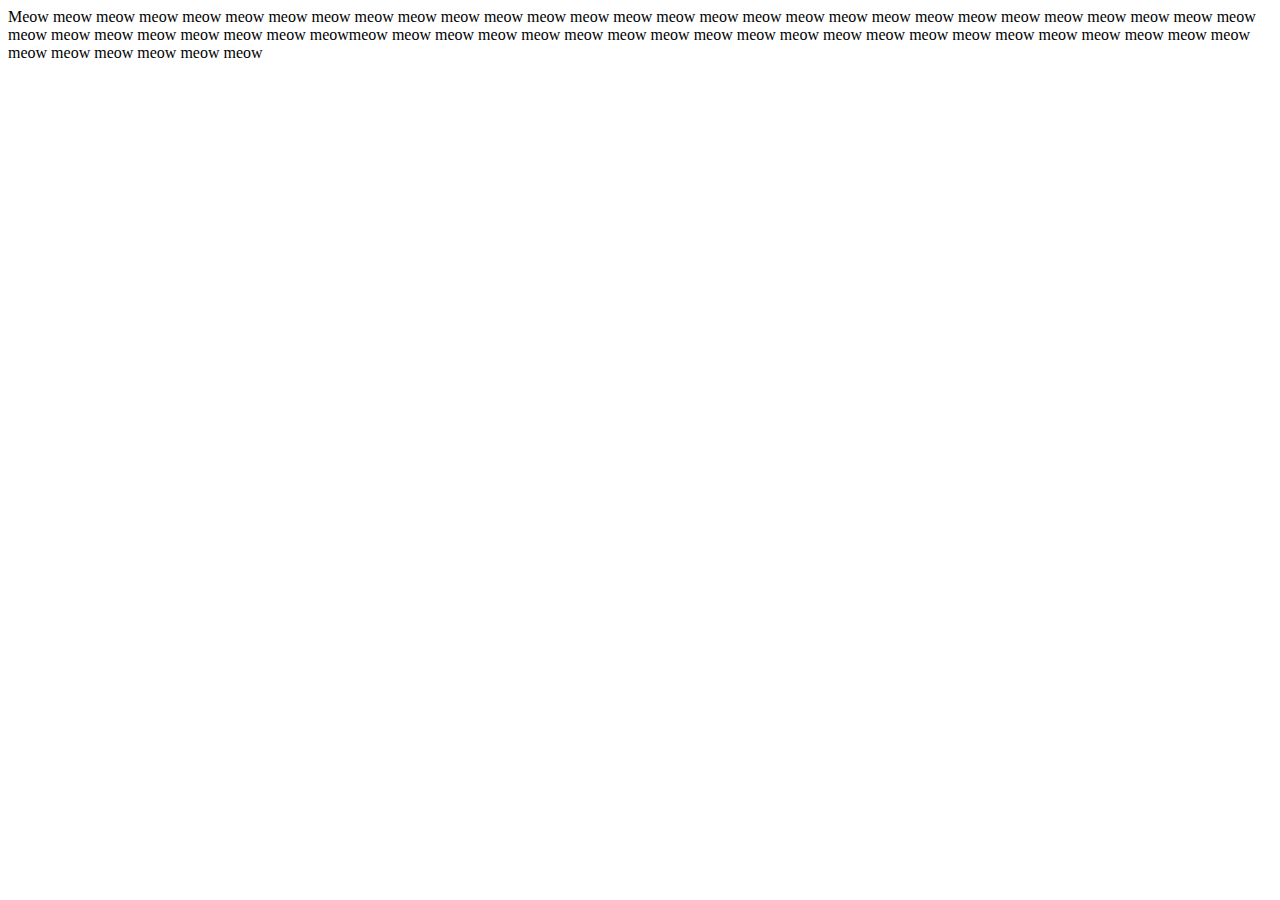
<file: cat.html>
<!doctype html>
<html>
Meow meow meow meow meow meow meow meow meow meow meow meow meow meow meow meow meow meow meow meow meow meow meow meow meow meow meow meow meow meow meow meow meow meow meow meow meowmeow meow meow meow meow meow meow meow meow meow meow meow meow meow meow meow meow meow meow meow meow meow meow meow meow meow meow
</html>
</file>
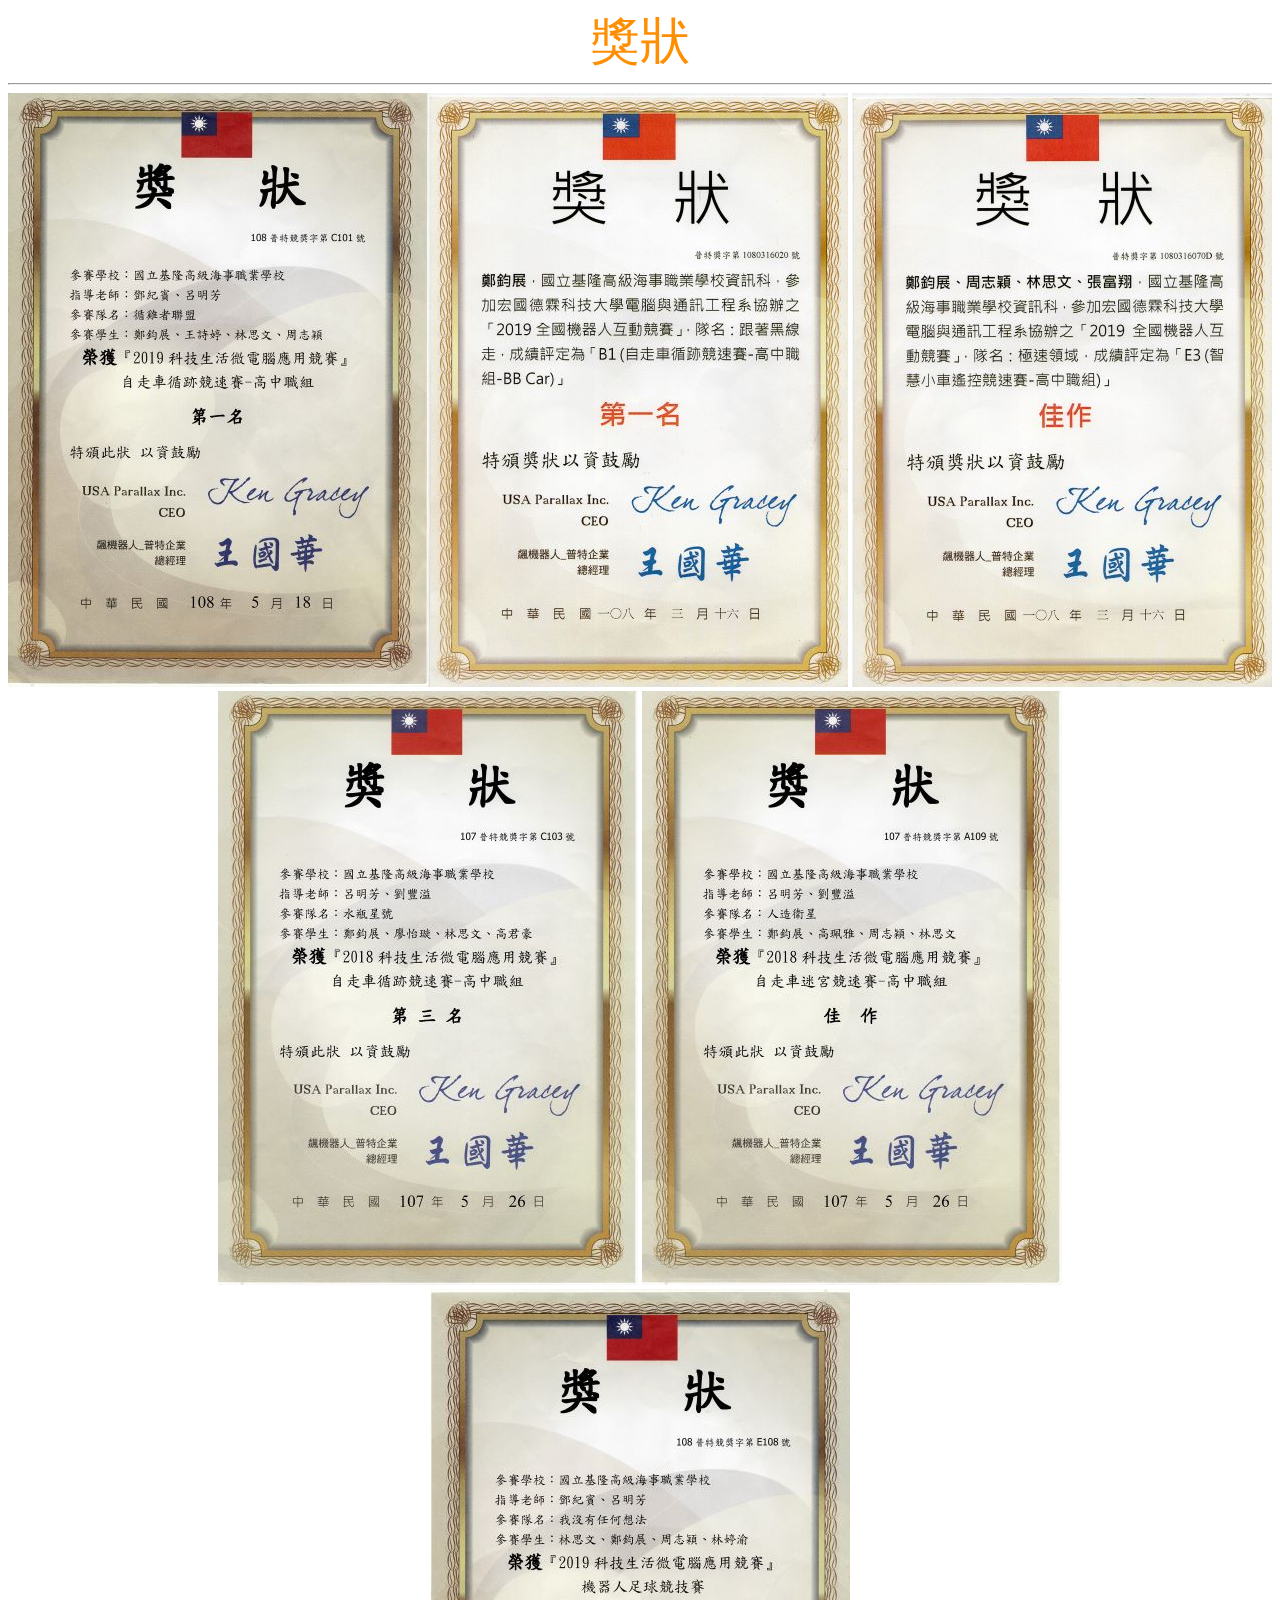
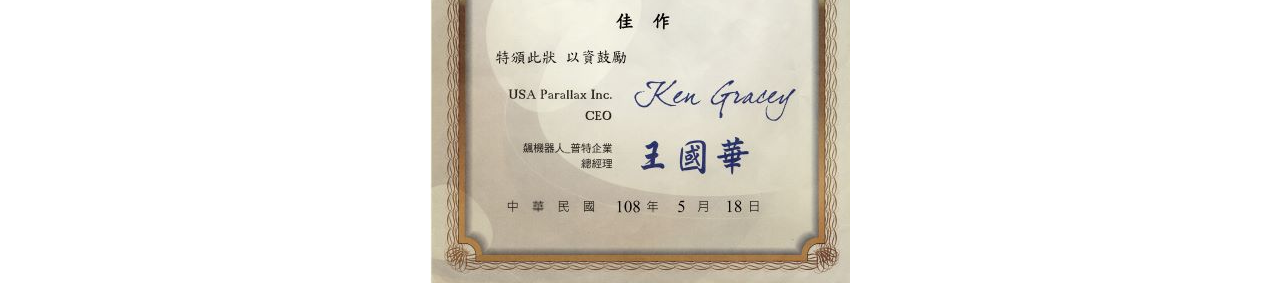
<file: Certificate.html>
<!doctype html>
<html>
<head>
<meta charset="utf-8">
<title>競賽獎狀</title>
<style type="text/css">
.img {
    margin-right: auto;
    margin-left: auto;
    display: inline-block;
    text-align: center;
}
.title {
    text-align: center;
    font-size: 50px;
    color: #FF8E00;
    font-family: "微軟正黑體", "標楷體", "新細明體", "細明體";
}
</style>
</head>
<body>
<div class="title">獎狀</div>
	<hr>
<div class="img">
	<img src="img/EPSON006.JPG" width="420" height="594" alt=""/><img src="img/EPSON007.JPG" width="420" height="594" alt=""/>
	<img src="img/EPSON008.JPG" width="420" height="594" alt=""/>
	<img src="img/EPSON009.JPG" width="420" height="594" alt=""/>
	<img src="img/EPSON010.JPG" width="420" height="594" alt=""/>
	<img src="img/EPSON014.JPG" width="420" height="594" alt=""/>
	</div>
	
</body>
</html>
</file>
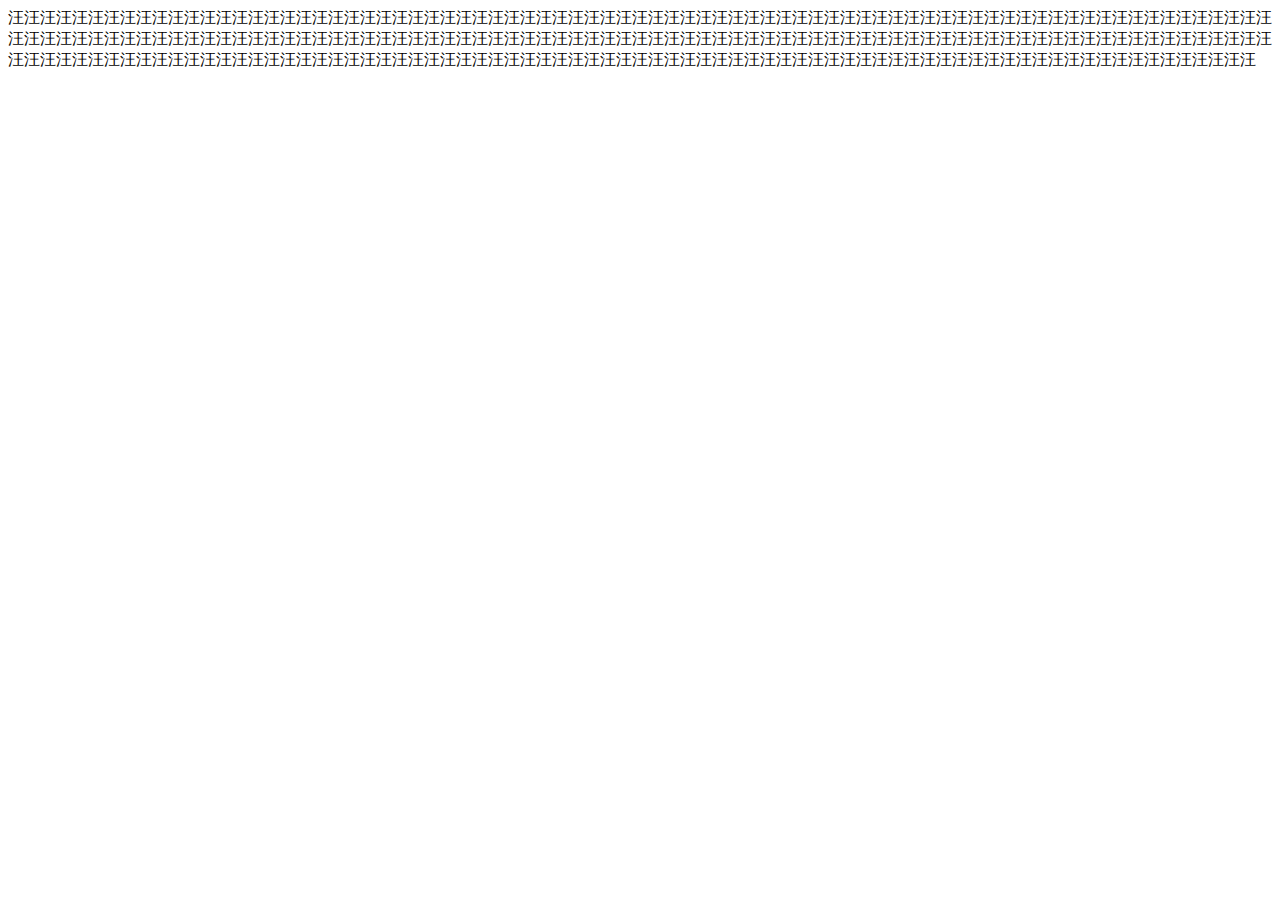
<file: dog.html>
<!doctype html>
<html>
汪汪汪汪汪汪汪汪汪汪汪汪汪汪汪汪汪汪汪汪汪汪汪汪汪汪汪汪汪汪汪汪汪汪汪汪汪汪汪汪汪汪汪汪汪汪汪汪汪汪汪汪汪汪汪汪汪汪汪汪汪汪汪汪汪汪汪汪汪汪汪汪汪汪汪汪汪汪汪汪汪汪汪汪汪汪汪汪汪汪汪汪汪汪汪汪汪汪汪汪汪汪汪汪汪汪汪汪汪汪汪汪汪汪汪汪汪汪汪汪汪汪汪汪汪汪汪汪汪汪汪汪汪汪汪汪汪汪汪汪汪汪汪汪汪汪汪汪汪汪汪汪汪汪汪汪汪汪汪汪汪汪汪汪汪汪汪汪汪汪汪汪汪汪汪汪汪汪汪汪汪汪汪汪汪汪汪汪汪汪汪汪汪汪汪汪汪汪汪汪汪汪汪汪汪汪汪汪汪汪汪汪汪汪汪汪汪汪汪汪汪汪汪汪汪汪汪汪汪汪汪汪汪汪汪汪
</html>
</file>
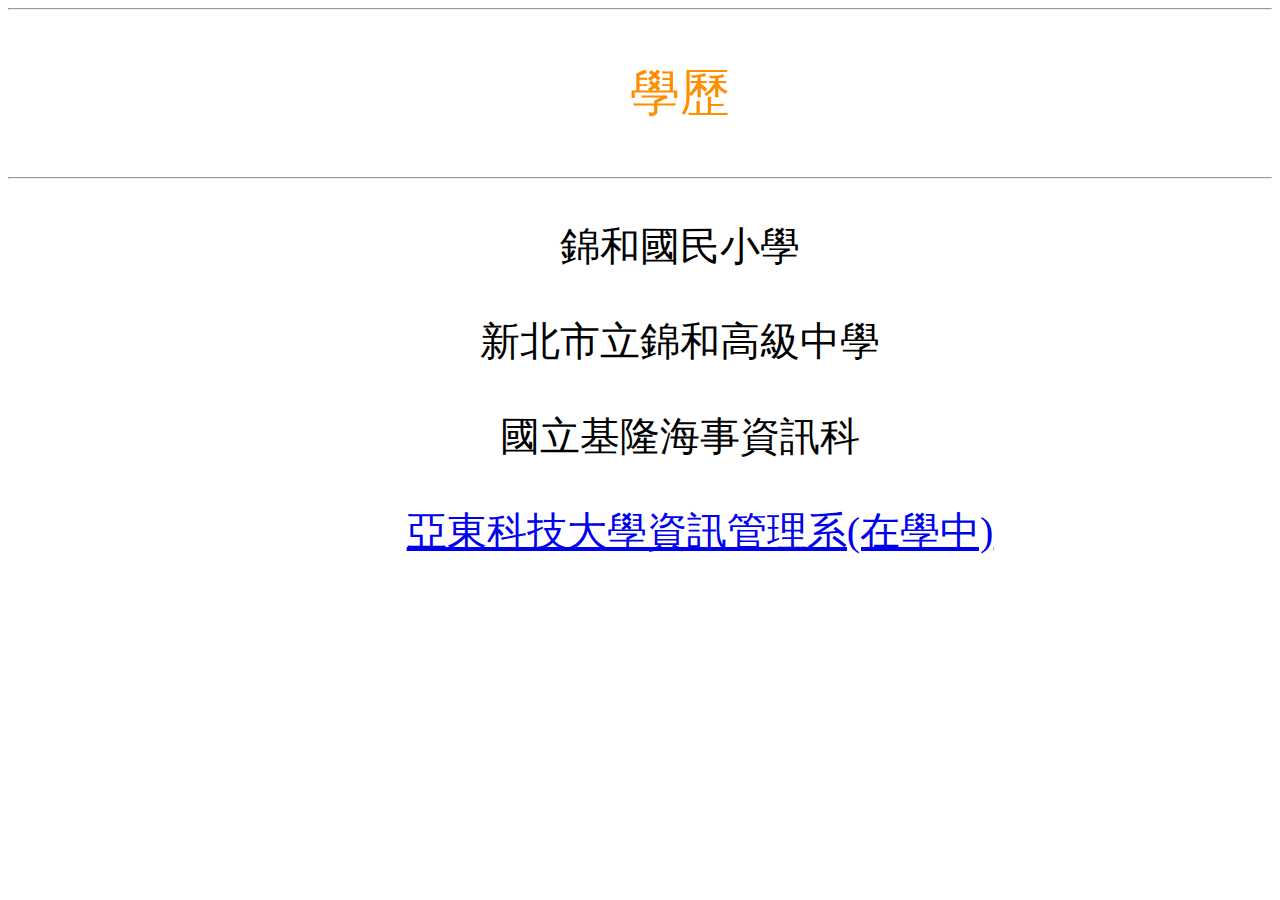
<file: edu.html>
<!doctype html>
<html>
	<head>
<meta charset="utf-8">
<title>學歷</title>
</head>
<style type="text/css">
.font1 {
    text-align: center;
    font-size: 50px;
    font-family: "微軟正黑體", "標楷體", "新細明體", "細明體";
    color: #FF8E00;
}
.font2 {
    font-size: 40px;
    font-family: "微軟正黑體", "標楷體", "新細明體", "細明體";
    text-align: center;
    list-style-position: inside;
}
</style>
<body>
	<hr>
	<div class="font1"><ul><ol>學歷</ol></ul></div>
	<hr>
<div class="font2"><ul><ol>錦和國民小學</ol></ul>
	<ul><ol>新北市立錦和高級中學</ol></ul>
	<ul><ol>國立基隆海事資訊科</ol></ul>
    <ul><ol><a href="https://www.aeust.edu.tw/" target="new"><ol>亞東科技大學資訊管理系(在學中)</ol></a></ol></ul></div>
</body>
</html>
</file>
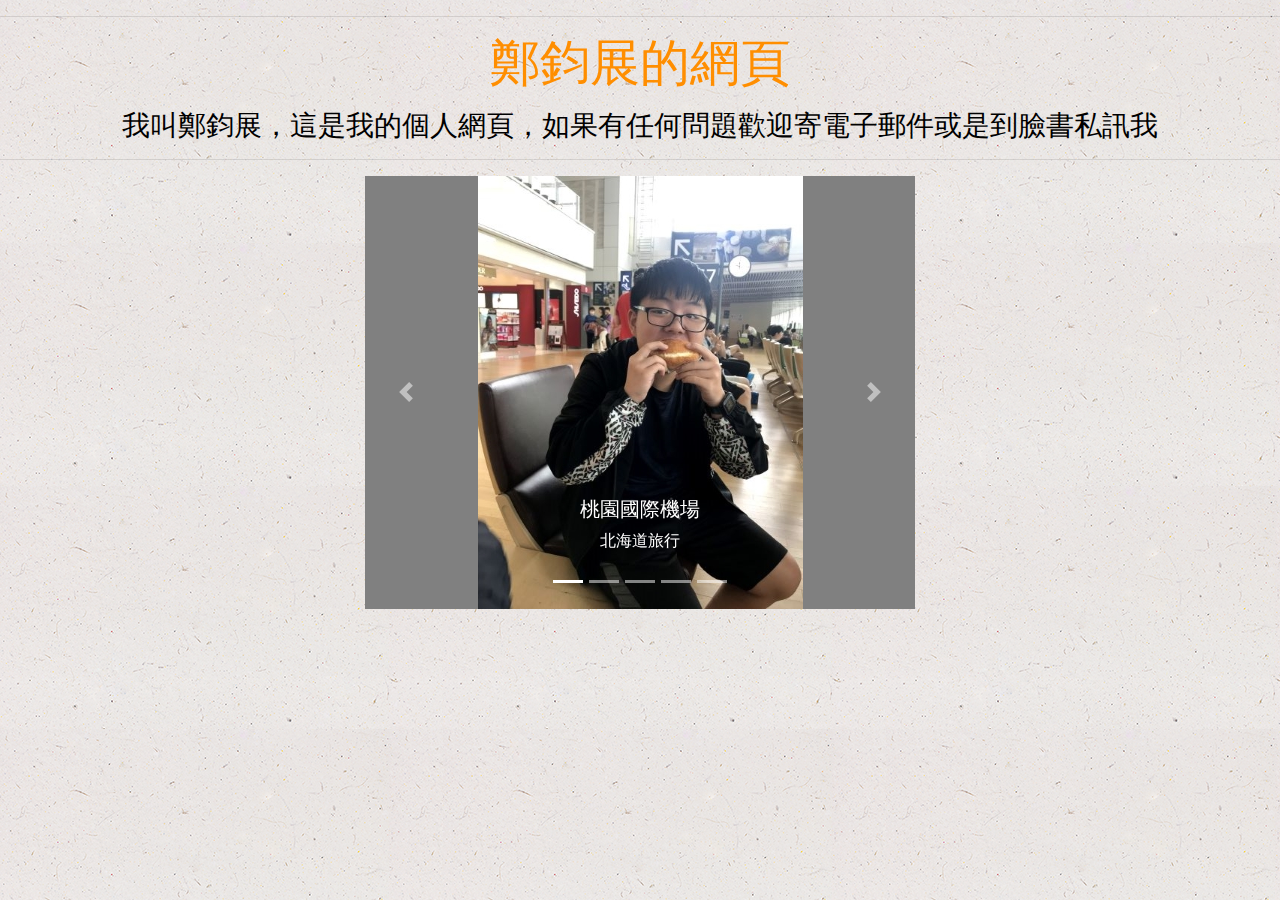
<file: Home page.html>
<!doctype html>
<html>
	<head>
<meta charset="utf-8">
<title>個人網頁</title>
		<meta http-equiv="X-UA-Compatible" content="IE=edge">
<meta name="viewport" content="width=device-width, initial-scale=1.0">
<link href="css/bootstrap-4.4.1.css" rel="stylesheet" type="text/css">
<link href="css/style2.css" rel="stylesheet" type="text/css">
</head>
<body>
	<hr>
	<p></p>
	<h1 class="title">鄭鈞展的網頁</h1>
<p></p>
	<h3 class="vh3">我叫鄭鈞展，這是我的個人網頁，如果有任何問題歡迎寄電子郵件或是到臉書私訊我</h3>
	<hr>
<p></p>
<div class="picture">
  <div id="carouselExampleIndicators1" class="carousel slide" data-ride="carousel" style="background-color: grey">
  <ol class="carousel-indicators">
    <li data-target="#carouselExampleIndicators1" data-slide-to="0" class="active"></li>
    <li data-target="#carouselExampleIndicators1" data-slide-to="1"></li>
    <li data-target="#carouselExampleIndicators1" data-slide-to="2"></li>
	<li data-target="#carouselExampleIndicators1" data-slide-to="3"></li>
	<li data-target="#carouselExampleIndicators1" data-slide-to="4"></li>
  </ol>
  <div class="carousel-inner" role="listbox">
		    <div class="carousel-item active"> <img class="d-block mx-auto" src="img/IMG_0343.JPG" alt="First slide">
		      <div class="carousel-caption">
		        <h5>桃園國際機場</h5>
		        <p>北海道旅行</p>
	          </div>
	        </div>
		    <div class="carousel-item"> <img class="d-block mx-auto" src="img/IMG_0072.JPG" alt="Second slide">
		      <div class="carousel-caption">
		        <h5>札幌藻岩山纜車百萬夜景</h5>
		        <p>北海道旅行</p>
	          </div>
	        </div>
		    <div class="carousel-item"> <img class="d-block mx-auto" src="img/IMG_0020.JPG" alt="Third slide">
		      <div class="carousel-caption">
		        <h5>日本知名漢堡店</h5>
		        <p>北海道旅行</p>
	          </div>
	        </div>
      <div class="carousel-item"> <img class="d-block mx-auto" src="img/IMG_9959.JPG" alt="Forth slide">
		      <div class="carousel-caption">
		        <h5>大沼國定公園</h5>
		        <p>北海道旅行</p>
	          </div>
	        </div>
    <div class="carousel-item"> <img class="d-block mx-auto" src="img/IMG_9920.JPG" alt="Fifth slide">
		      <div class="carousel-caption">
		        <h5>風景照</h5>
		        <p>北海道旅行</p>
	          </div>
    </div>
  </div>
<a class="carousel-control-prev" href="#carouselExampleIndicators1" role="button" data-slide="prev"> <span class="carousel-control-prev-icon" aria-hidden="true"></span> <span class="sr-only">Previous</span> </a> <a class="carousel-control-next" href="#carouselExampleIndicators1" role="button" data-slide="next"> <span class="carousel-control-next-icon" aria-hidden="true"></span> <span class="sr-only">Next</span> </a> </div></div>
<script src="js/jquery-3.4.1.min.js"></script>
<script src="js/popper.min.js"></script>
<script src="js/bootstrap-4.4.1.js"></script>
</body>
</html>
</file>
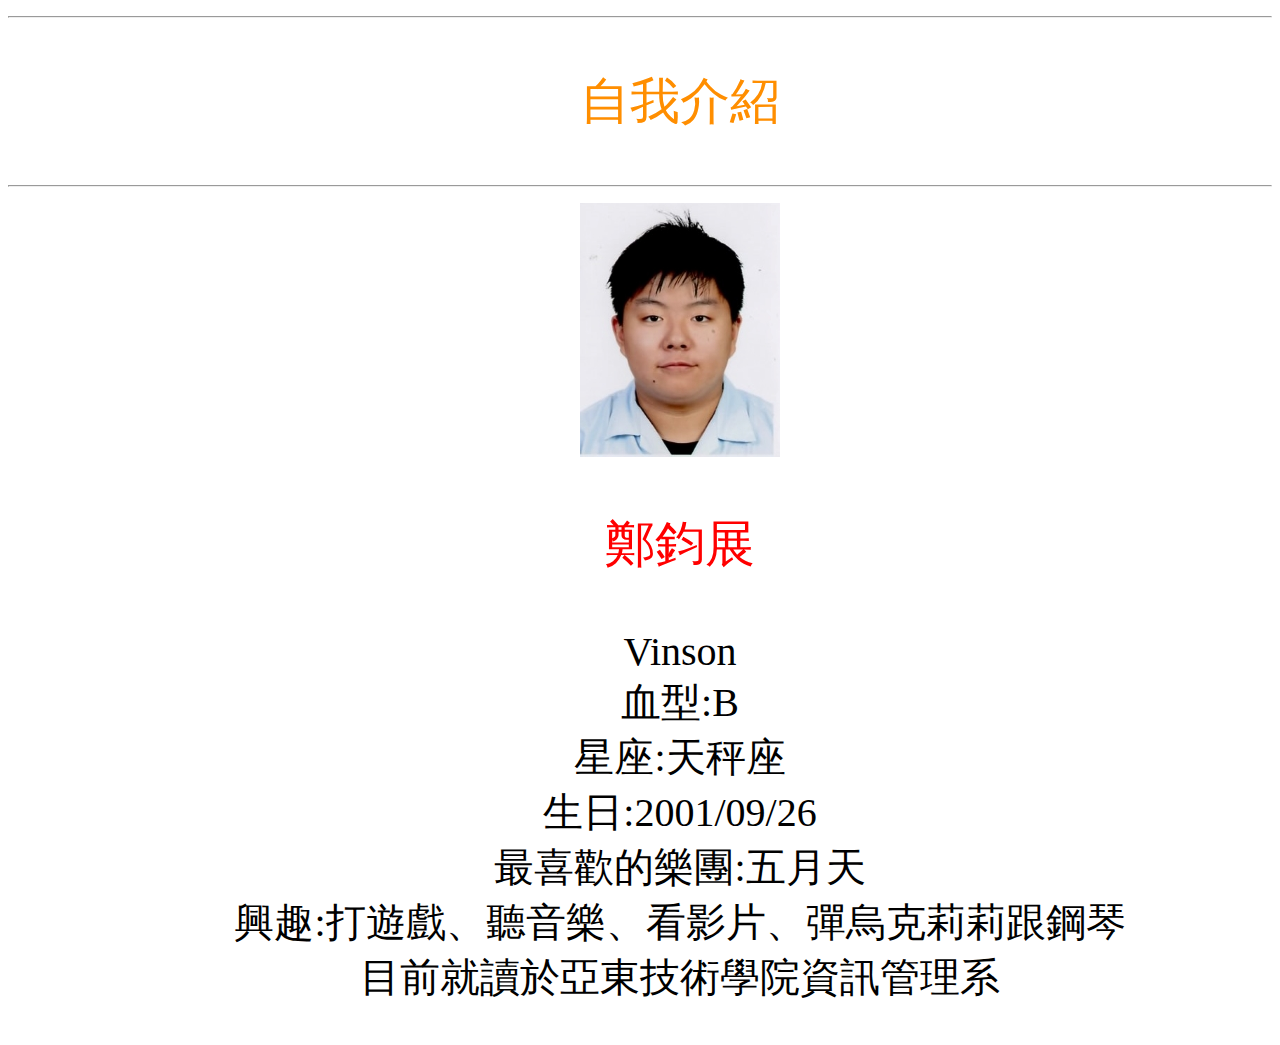
<file: Introduction.html>
<!doctype html>
<html>
<head>
<meta charset="utf-8">
<title>自我介紹</title>
<style type="text/css">
.introduction {
    text-align: center;
    font-family: "微軟正黑體", "標楷體", "新細明體", "細明體";
    font-size: 40px;
}
.title {
    font-family: "微軟正黑體", "標楷體", "新細明體", "細明體";
    font-size: 50px;
    color: #FF8E00;
    text-align: center;
}
.name {
    font-family: "微軟正黑體", "標楷體", "新細明體", "細明體";
    font-size: 50px;
    text-align: center;
    color: #FF0000;
}
.mypoto {
    text-align: center;
}
</style>
</head>
<body>
	<p></p>
<hr>
<div class="title"><ul><ol>自我介紹</ol></ul></div>
	<hr>
	<div class="mypoto"><ul><ol><img src="img/EPSON003.JPG" width="200" height="254" alt=""/></ol></ul></div>
	
	<div class="name"><ul><ol>鄭鈞展</ol></ul>
	</div>
<div class="introduction">
 <ul>
	<ol>Vinson</ol>
		<ol>血型:B</ol>
		<ol>星座:天秤座</ol>
	<ol>生日:2001/09/26</ol>
	<ol>最喜歡的樂團:五月天</ol>
	<ol>興趣:打遊戲、聽音樂、看影片、彈烏克莉莉跟鋼琴</ol>
	<ol>目前就讀於亞東技術學院資訊管理系</ol>
		</ul>
	</div>
	
	
<script src="js/jquery-3.4.1.min.js"></script>
</body>
</html>
</file>
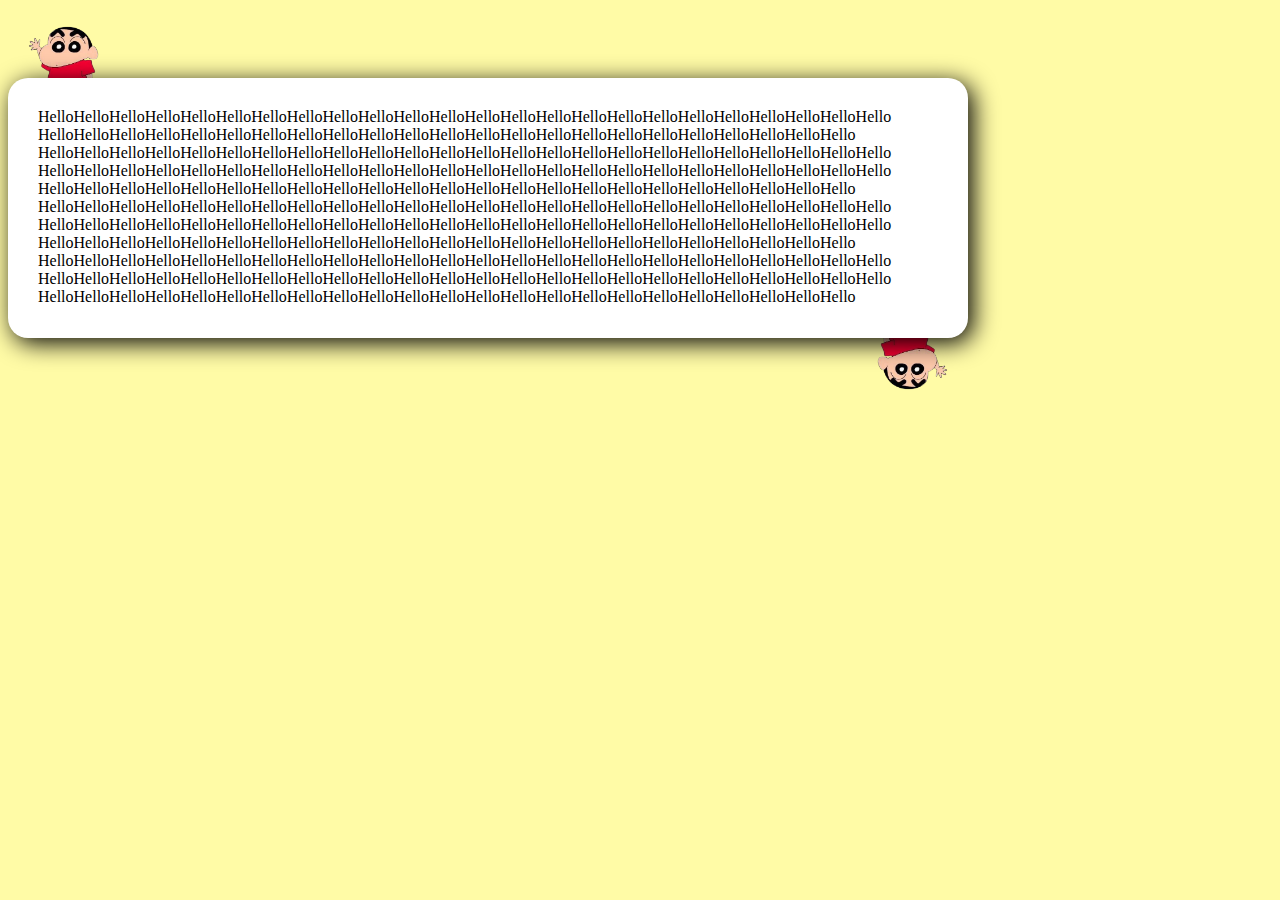
<file: layout.html>
<!doctype html>
<html>
<head>
<meta charset="utf-8">
<title>排版練習</title>
<link href="style2.css" rel="stylesheet" type="text/css">
	<link rel="icon" href="img/folder.png">
	<meta name="description" content="這是一個網頁設計的教學網站">
	<meta name="description" content="網頁設計 HTML CSS ALL PASS">
<meta name="author" content="Vinson Cheng">

</head>

<body>
    <div class="container">
	  <div class="catroon"></div>
	  <div class="block">HelloHelloHelloHelloHelloHelloHelloHelloHelloHelloHelloHelloHelloHelloHelloHelloHelloHelloHelloHelloHelloHelloHelloHello
HelloHelloHelloHelloHelloHelloHelloHelloHelloHelloHelloHelloHelloHelloHelloHelloHelloHelloHelloHelloHelloHelloHello
HelloHelloHelloHelloHelloHelloHelloHelloHelloHelloHelloHelloHelloHelloHelloHelloHelloHelloHelloHelloHelloHelloHelloHello
		HelloHelloHelloHelloHelloHelloHelloHelloHelloHelloHelloHelloHelloHelloHelloHelloHelloHelloHelloHelloHelloHelloHelloHello
HelloHelloHelloHelloHelloHelloHelloHelloHelloHelloHelloHelloHelloHelloHelloHelloHelloHelloHelloHelloHelloHelloHello
HelloHelloHelloHelloHelloHelloHelloHelloHelloHelloHelloHelloHelloHelloHelloHelloHelloHelloHelloHelloHelloHelloHelloHello
		HelloHelloHelloHelloHelloHelloHelloHelloHelloHelloHelloHelloHelloHelloHelloHelloHelloHelloHelloHelloHelloHelloHelloHello
HelloHelloHelloHelloHelloHelloHelloHelloHelloHelloHelloHelloHelloHelloHelloHelloHelloHelloHelloHelloHelloHelloHello
HelloHelloHelloHelloHelloHelloHelloHelloHelloHelloHelloHelloHelloHelloHelloHelloHelloHelloHelloHelloHelloHelloHelloHello
		HelloHelloHelloHelloHelloHelloHelloHelloHelloHelloHelloHelloHelloHelloHelloHelloHelloHelloHelloHelloHelloHelloHelloHello
HelloHelloHelloHelloHelloHelloHelloHelloHelloHelloHelloHelloHelloHelloHelloHelloHelloHelloHelloHelloHelloHelloHello</div>
	  <div class="catroon catroon_bottom"></div>
    </div>
</body>
</html>
</file>
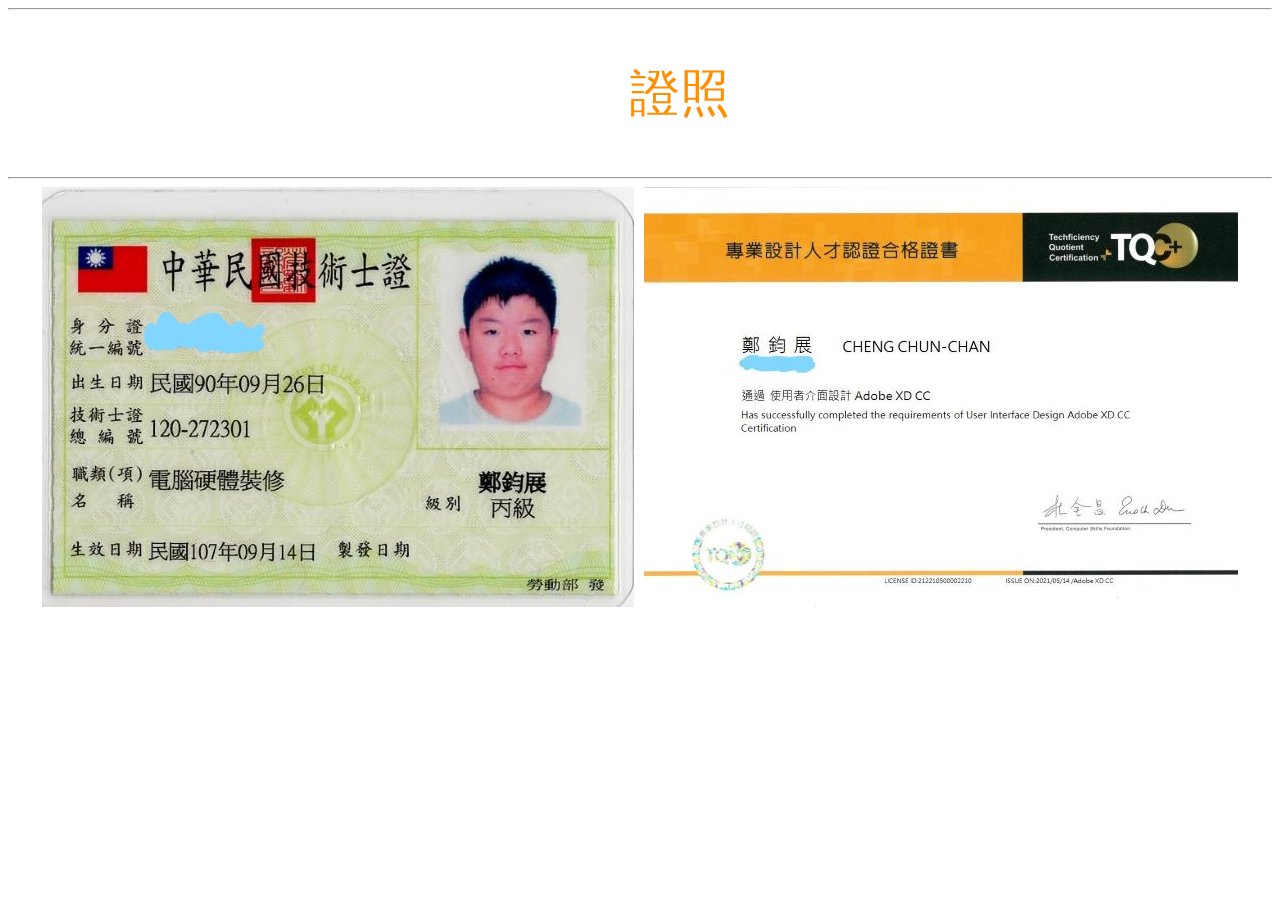
<file: License.html>
<!doctype html>
<html>
<head>
<meta charset="utf-8">
<title>證照</title>
	<style type="text/css">
.font1 {
    text-align: center;
    font-size: 50px;
    font-family: "微軟正黑體", "標楷體", "新細明體", "細明體";
    color: #FF8E00;
}
.pic {
    font-size: 40px;
    font-family: "微軟正黑體", "標楷體", "新細明體", "細明體";
    list-style-position: inside;
    clear: right;
    list-style-image: none;
    list-style-type: none;
    text-align: center;
}
    </style>	
</head>

<body>
	<hr>
	<div class="font1"><ul><ol>證照</ol></ul></div>
	<hr>
<div class="pic">
	<img src="img/丙級硬體裝修2.jpg" width="592" height="420" alt=""/>
	<img src="img/XD.jpg" width="594" height="420" alt=""/></div>
</body>
</html>
</file>
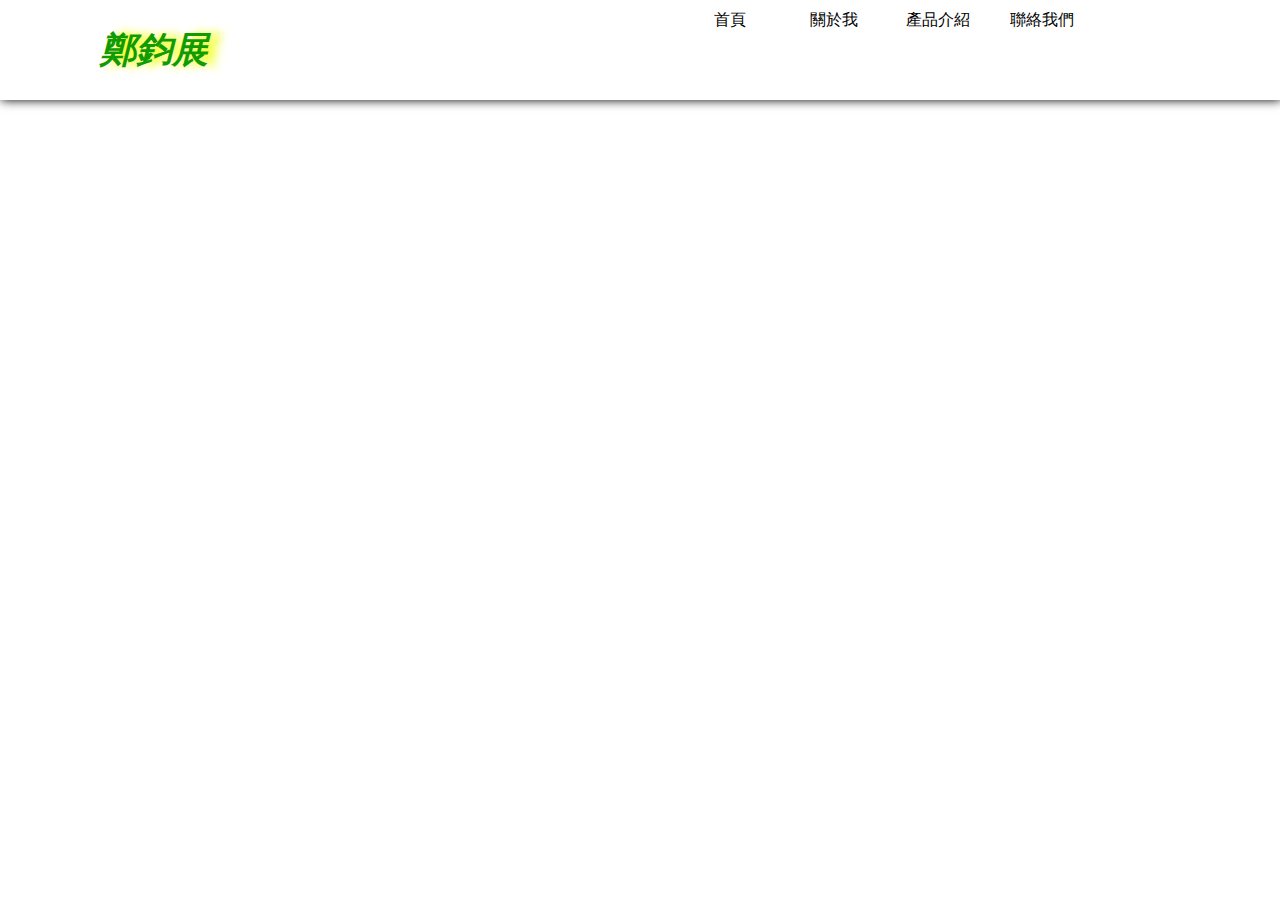
<file: resume.html>
<!doctype html>
<html>
<head>
<meta charset="utf-8">
<title>vinson</title>
<link href="css/resume.css" rel="stylesheet" type="text/css">
</head>

<body>
<div id="header">
  <h1>鄭鈞展</h1>
	<div id="nav">
	  <ul>
		<li>首頁</li>
		<li>關於我</li>
		<li>產品介紹</li>
		<li>聯絡我們</li>  
		</ul>
	</div>
</div>	
</body>
</html>
</file>
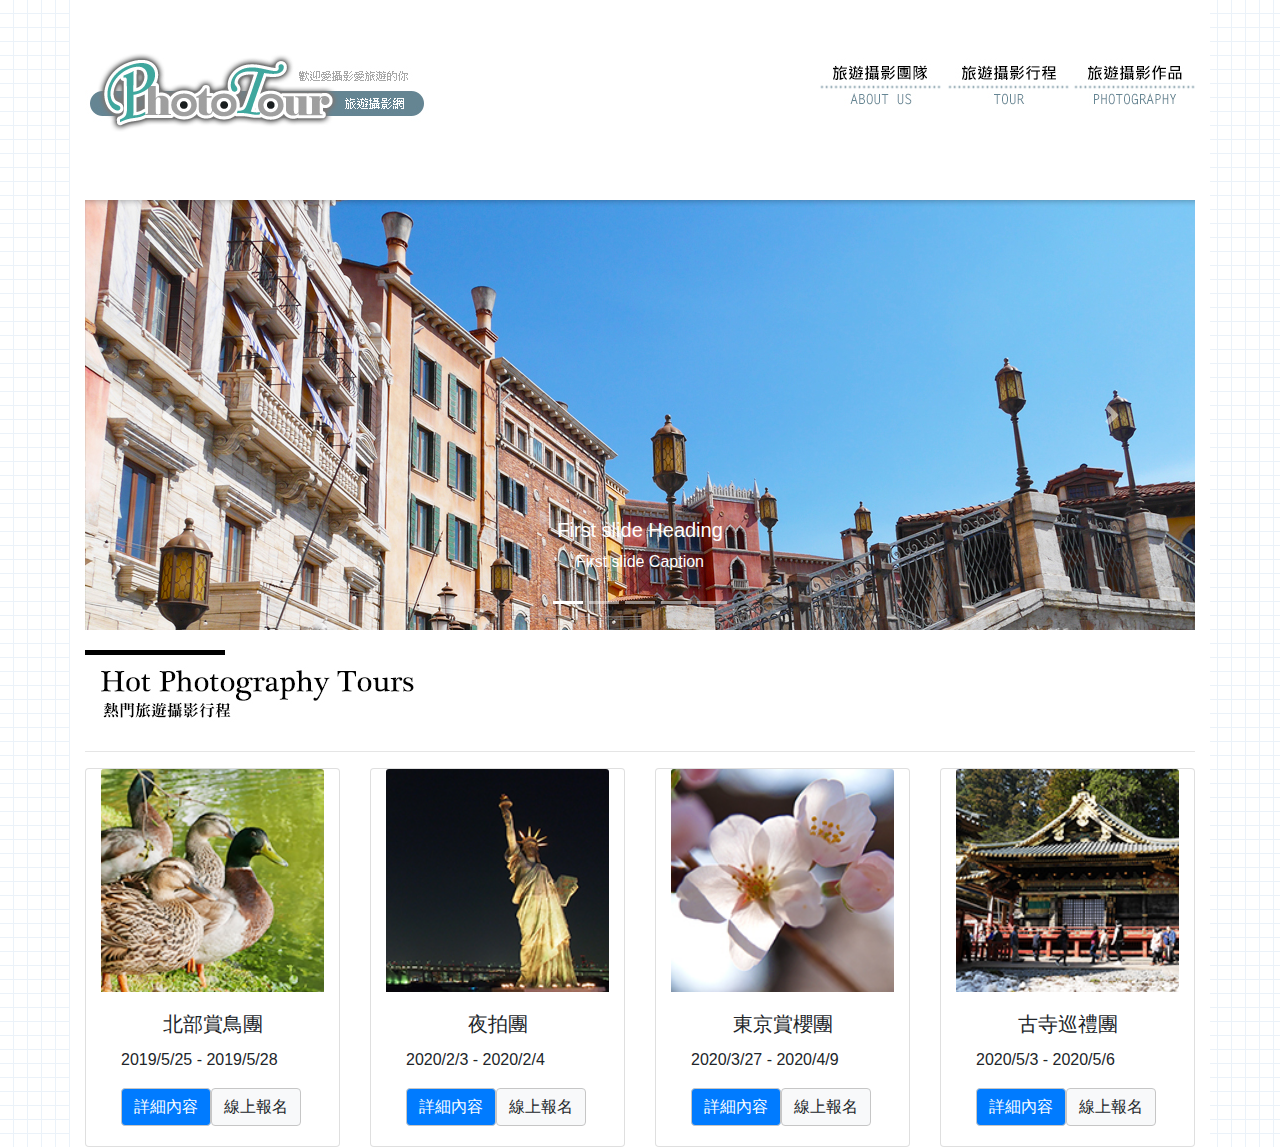
<file: RWD.html>
<!DOCTYPE html>
<html lang="en">
  <head>
    <meta charset="utf-8">
	<meta http-equiv="X-UA-Compatible" content="IE=edge">
	<meta name="viewport" content="width=device-width, initial-scale=1">
    <title>響應式網頁</title>
    <!-- Bootstrap -->
	<link href="css/bootstrap-4.4.1.css" rel="stylesheet">
	<link href="css/style3.css" rel="stylesheet" type="text/css">
  </head>
  <body>
  	<!-- body code goes here -->
    <div class="container">
      <div class="row header">
        <div class="col-4 col-lg-4 col-sm-4"><img src="img/logo.jpg" alt="" width="346" height="84" class="img-fluid"/></div>
        <div class="col-8 col-lg-8 col-sm-8">
			<ul class="menu">
				<li class="about menu-item"><a href="#"></a></li>
				<li class="tour menu-item"><a href="#"></a></li>
				<li class="photography menu-item"><a href="#"></a></li>
			</ul>
	    </div>
      </div>
	  <div id="carouselExampleIndicators1" class="carousel slide" data-ride="carousel" style="background-color: grey">
		  <ol class="carousel-indicators">
		    <li data-target="#carouselExampleIndicators1" data-slide-to="0" class="active"></li>
		    <li data-target="#carouselExampleIndicators1" data-slide-to="1"></li>
		    <li data-target="#carouselExampleIndicators1" data-slide-to="2"></li>
		    <li data-target="#carouselExampleIndicators1" data-slide-to="3"></li>
		    <li data-target="#carouselExampleIndicators1" data-slide-to="4"></li>
        </ol>
		  <div class="carousel-inner" role="listbox">
		    <div class="carousel-item active"> <img class="d-block mx-auto" src="img/carousel_pic1.jpg" alt="First slide">
		      <div class="carousel-caption">
		        <h5>First slide Heading</h5>
		        <p>First slide Caption</p>
	          </div>
	        </div>
		    <div class="carousel-item"> <img class="d-block mx-auto" src="img/carousel_pic2.jpg" alt="Second slide">
		      <div class="carousel-caption">
		        <h5>Second slide Heading</h5>
		        <p>Second slide Caption</p>
	          </div>
	        </div>
		    <div class="carousel-item"> <img class="d-block mx-auto" src="img/carousel_pic3.jpg" alt="Third slide">
		      <div class="carousel-caption">
		        <h5>Third slide Heading</h5>
		        <p>Third slide Caption</p>
	          </div>
	        </div>
		    <div class="carousel-item"> <img class="d-block mx-auto" src="img/carousel_pic4.jpg" alt="Forth slide">
		      <div class="carousel-caption">
		        <h5>Third slide Heading</h5>
		        <p>Third slide Caption</p>
	          </div>
	        </div>
		    <div class="carousel-item"> <img class="d-block mx-auto" src="img/carousel_pic5.jpg" alt="Fifth slide">
		      <div class="carousel-caption">
		        <h5>Third slide Heading</h5>
		        <p>Third slide Caption</p>
	          </div>
	        </div>
        </div>
		  <a class="carousel-control-prev" href="#carouselExampleIndicators1" role="button" data-slide="prev"> <span class="carousel-control-prev-icon" aria-hidden="true"></span> <span class="sr-only">Previous</span> </a> <a class="carousel-control-next" href="#carouselExampleIndicators1" role="button" data-slide="next"> <span class="carousel-control-next-icon" aria-hidden="true"></span> <span class="sr-only">Next</span> </a> </div>
	  <div class="row section">
	    <div class="col-12"><img src="img/maintopic1.jpg" width="334" height="85" alt=""/><hr>
		  <div class="row">
		    <div class="col-12 col-sm-6 col-lg-3">
		      <div class="card col-md-12"> <img class="card-img-top img-fluid" src="img/thumbnail_pic1.jpg" alt="Card image cap">
		        <div class="card-body">
		          <h5 class="card-title text-card-title">北部賞鳥團</h5>
		          <p class="card-text">2019/5/25 - 2019/5/28</p>
		          <a href="#" class="btn btn-primary">詳細內容</a> 
		          <button type="button" class="btn btn-light">線上報名</button>
		        </div>
	          </div>
		    </div>
		    <div class="col-12 col-sm-6 col-lg-3">
		      <div class="card col-md-12"> <img class="card-img-top img-fluid" src="img/thumbnail_pic2.jpg" alt="Card image cap">
		        <div class="card-body">
		          <h5 class="card-title text-card-title">夜拍團</h5>
		          <p class="card-text">2020/2/3 - 2020/2/4</p>
		          <a href="#" class="btn btn-primary">詳細內容</a>
		          <button type="button" class="btn btn-light">線上報名</button>
	            </div>
	          </div>
	        </div>
		    <div class="col-12 col-sm-6 col-lg-3">
		      <div class="card col-md-12"> <img class="card-img-top img-fluid" src="img/thumbnail_pic3.jpg" alt="Card image cap">
		        <div class="card-body">
		          <h5 class="card-title text-card-title">東京賞櫻團</h5>
		          <p class="card-text">2020/3/27 - 2020/4/9</p>
		          <a href="#" class="btn btn-primary">詳細內容</a>
		          <button type="button" class="btn btn-light">線上報名</button>
	            </div>
	          </div>
	        </div>
		    <div class="col-12 col-sm-6 col-lg-3">
		      <div class="card col-md-12"> <img class="card-img-top img-fluid" src="img/thumbnail_pic4.jpg" alt="Card image cap">
		        <div class="card-body">
		          <h5 class="card-title text-card-title">古寺巡禮團</h5>
		          <p class="card-text">2020/5/3 - 2020/5/6</p>
		          <a href="#" class="btn btn-primary">詳細內容</a>
		          <button type="button" class="btn btn-light">線上報名</button>
	            </div>
	          </div>
	        </div>
		    
	      </div>
        </div>
      </div>
    </div>
  <!-- jQuery (necessary for Bootstrap's JavaScript plugins) --> 
	<script src="js/jquery-3.4.1.min.js"></script>

	<!-- Include all compiled plugins (below), or include individual files as needed -->
	<script src="js/popper.min.js"></script> 
  <script src="js/bootstrap-4.4.1.js"></script>
  </body>
</html>
</file>
<file: css/style2.css>
@charset "utf-8";
.picture {
    width: 550px;
    margin-left: auto;
    margin-right: auto;
}
.title {
    text-align: center;
    color: #FF8E00;
    font-family: "微軟正黑體", "標楷體", "新細明體", "細明體";
    font-size: 50px;
}
.vh3  {
    text-align: center;
    font-family: "微軟正黑體", "標楷體", "新細明體", "細明體";
    color: #000000;



}
body {
    background-image: url(../img/unnamed.png);

}
</file>
<file: style2.css>
@charset "utf-8";
nav {
    background-color: #FFFFFF;
    height: 60px;
    -webkit-box-shadow: 0px 5px 5px #C8C8C8;
    box-shadow: 0px 5px 5px #C8C8C8;
}
nav ul li {
    width: 100px;
    height: 40px;
    border-radius: 20px;
    background-color: #00CBFF;
    text-align: center;
    line-height: 40px;
    display: inline-block;
    -webkit-transition: all 1s ease 0s;
    -o-transition: all 1s ease 0s;
    transition: all 1s ease 0s;
}
nav ul {
    padding-top: 10px;
    padding-bottom: 10px;
    margin: 0px;
    text-align: right;

}
ul li a:link {
    color: #FF8600;
    font-family: "微軟正黑體", "標楷體", "新細明體", "細明體";
    font-style: italic;
    font-weight: bold;
    font-size: 20px;
    text-decoration: none;
    text-shadow: 3px 3px 3px #00FFCB;
    width: 100px;
    height: 40px;
    display: inline-block;
}
ul li a:visited {
    color: #1A00FF;
}
ul li a:hover {
    color: #FFFFFF;
}






	body {
    background-color: #fffba6;
	}
nav ul li:hover {
    background-color: rgba(255,195,144,1);
}
.container {
    width: 960px;
}
.catroon {
    width: 120px;
    height: 120px;
    background-image: url(img/%E8%A0%9F%E7%AD%86%E5%B0%8F%E6%96%B0-removebg-preview.png);
    background-position: center center;
    background-size: cover;
    margin-bottom: -50px;
}
.block {
    background-color: rgba(255,255,255,1.00);
    border-radius: 20px;
    min-height: 200px;
    -webkit-box-shadow: 5px 5px 25px;
    padding: 30px;
    box-shadow: 5px 5px 25px;
    position: relative;
    z-index: 1;
}
.catroon_bottom  {
    margin-top: -50px;
    float: right;
    position: relative;
    z-index: 0;
	transform:rotate(180deg);
}
</file>
<file: css/style3.css>
.about {
    background-image: url(../img/menu1.jpg);
    background-repeat: no-repeat;
    -webkit-transition: all 2s ease;
    -o-transition: all 2s ease;
    transition: all 2s ease;
}
.tour {
    background-image: url(../img/menu2.jpg);
    background-repeat: no-repeat;
    -webkit-transition: all 2s ease;
    -o-transition: all 2s ease;
    transition: all 2s ease;
}
.photography   {
    background-image: url(../img/menu3.jpg);
    background-repeat: no-repeat;
    -webkit-transition: all 2s;
    -o-transition: all 2s;
    transition: all 2s;
}
.menu-item, .menu-item a{
    width: 122px;
    height: 64px;
    display: inline-block;
}
.about:hover {
    background-image: url(../img/menu1_o.jpg);
}
.tour:hover {
    background-image: url(../img/menu2_o.jpg);
}
.photography:hover {
    background-image: url(../img/menu3_o.jpg);
}
.header {
    height: 200px;
    padding-top: 50px;
}
.menu {
    text-align: right;
}
body {
    background-image: url(../img/bg.gif);
    background-repeat: repeat;
}
.container {
    background-image: -webkit-linear-gradient(270deg,rgba(255,255,255,1.00) 0%,rgba(255,255,255,1.00) 100%);
    background-image: -moz-linear-gradient(270deg,rgba(255,255,255,1.00) 0%,rgba(255,255,255,1.00) 100%);
    background-image: -o-linear-gradient(270deg,rgba(255,255,255,1.00) 0%,rgba(255,255,255,1.00) 100%);
    background-image: linear-gradient(180deg,rgba(255,255,255,1.00) 0%,rgba(255,255,255,1.00) 100%);
}
.section {
    margin-top: 20px;
}
.btn {
    float: left;
    border: 1px solid #C6C6C6;

}
.text-card-title {
    text-align: center;
}
</file>
<file: css/resume.css>
@import "reset.css";
#header {
    width: 100%;
    -webkit-box-shadow: 1px 0px 10px;
    box-shadow: 1px 0px 10px;
    height: 100px;
    background-color: #FFFFFF;
}
#header h1 {
    color: #109C00;
    font-family: "微軟正黑體";
    font-style: italic;
    font-weight: 900;
    font-size: 36px;
    line-height: 100px;
    text-align: center;
    text-shadow: 10px 0px 10px #F0FF02;
    padding-left: 100px;
    top: auto;
    float: left;
}
#nav {
    float: right;
    height: 100px;
    width: 600px;
}
#nav ul li {
    width: 100px;
    height: 100px;
    text-align: center;
    display: inline-block;
    line-height: 40px;
}
</file>
